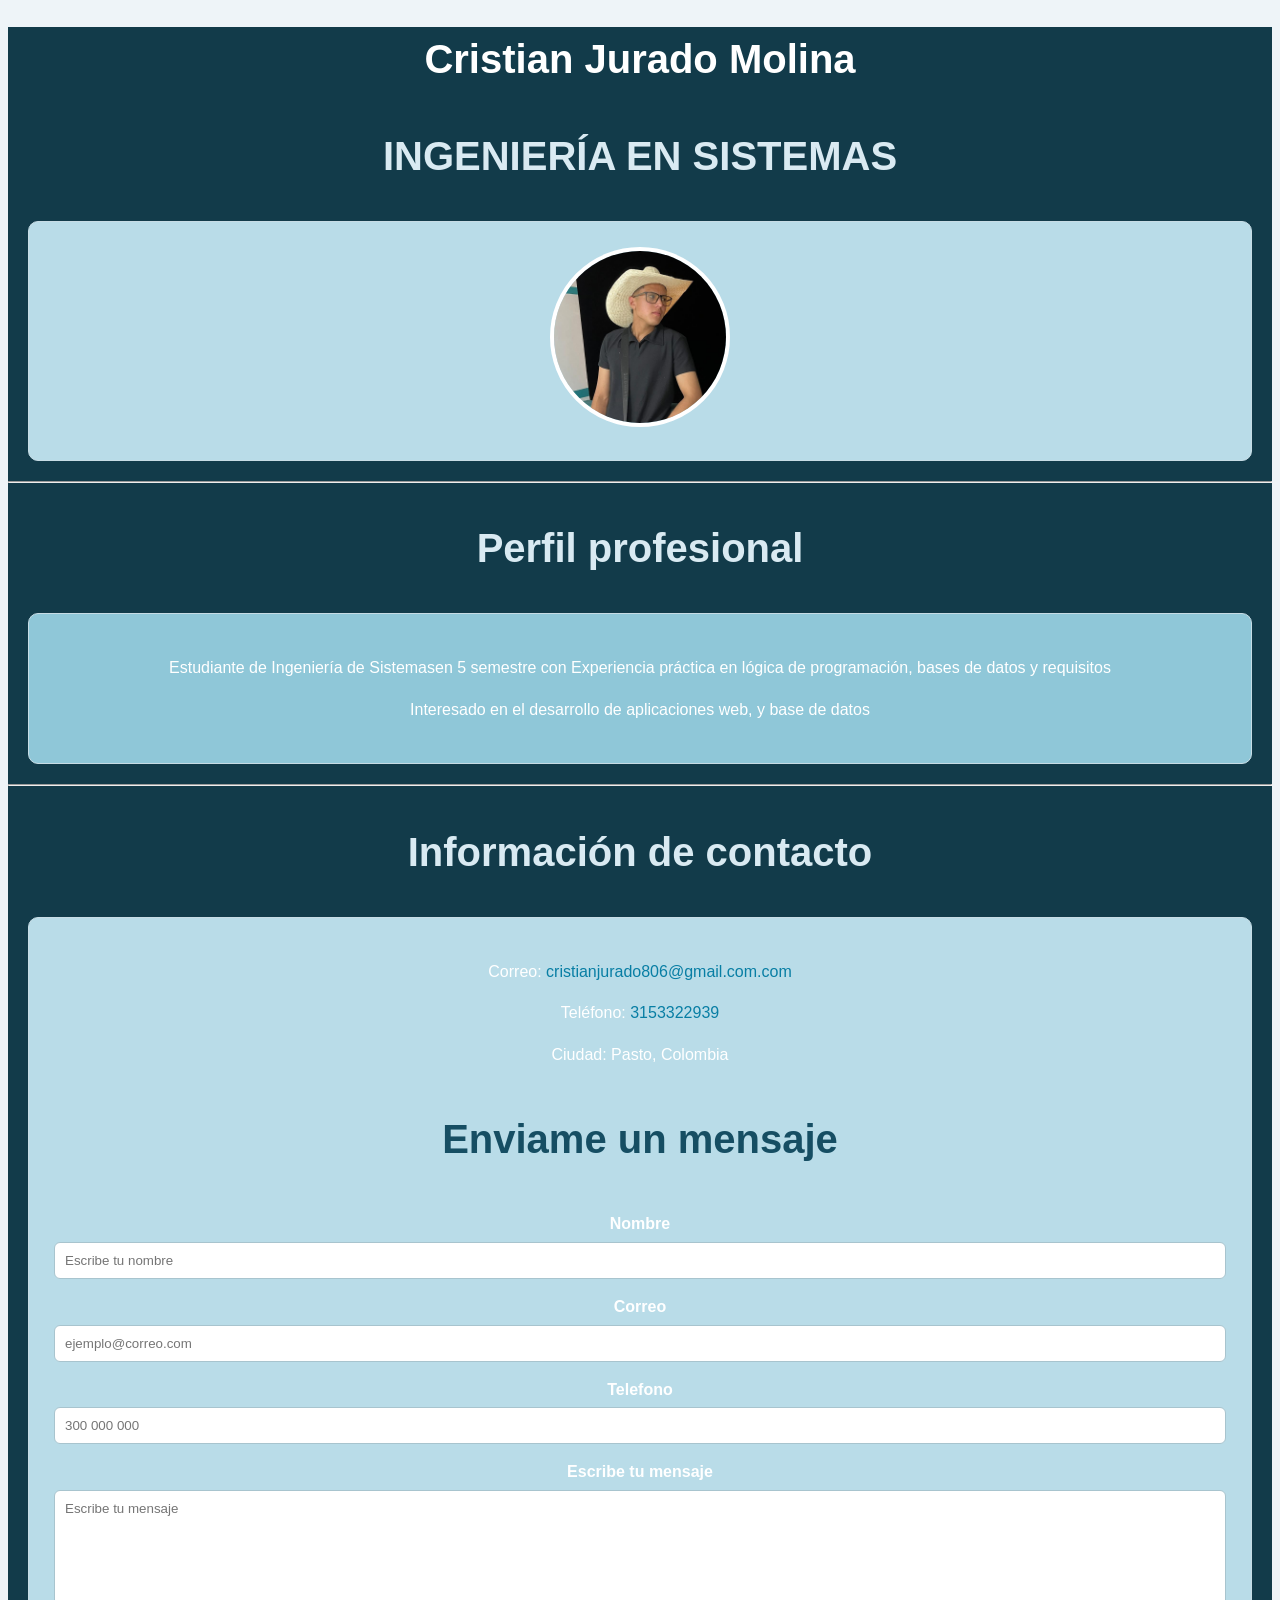
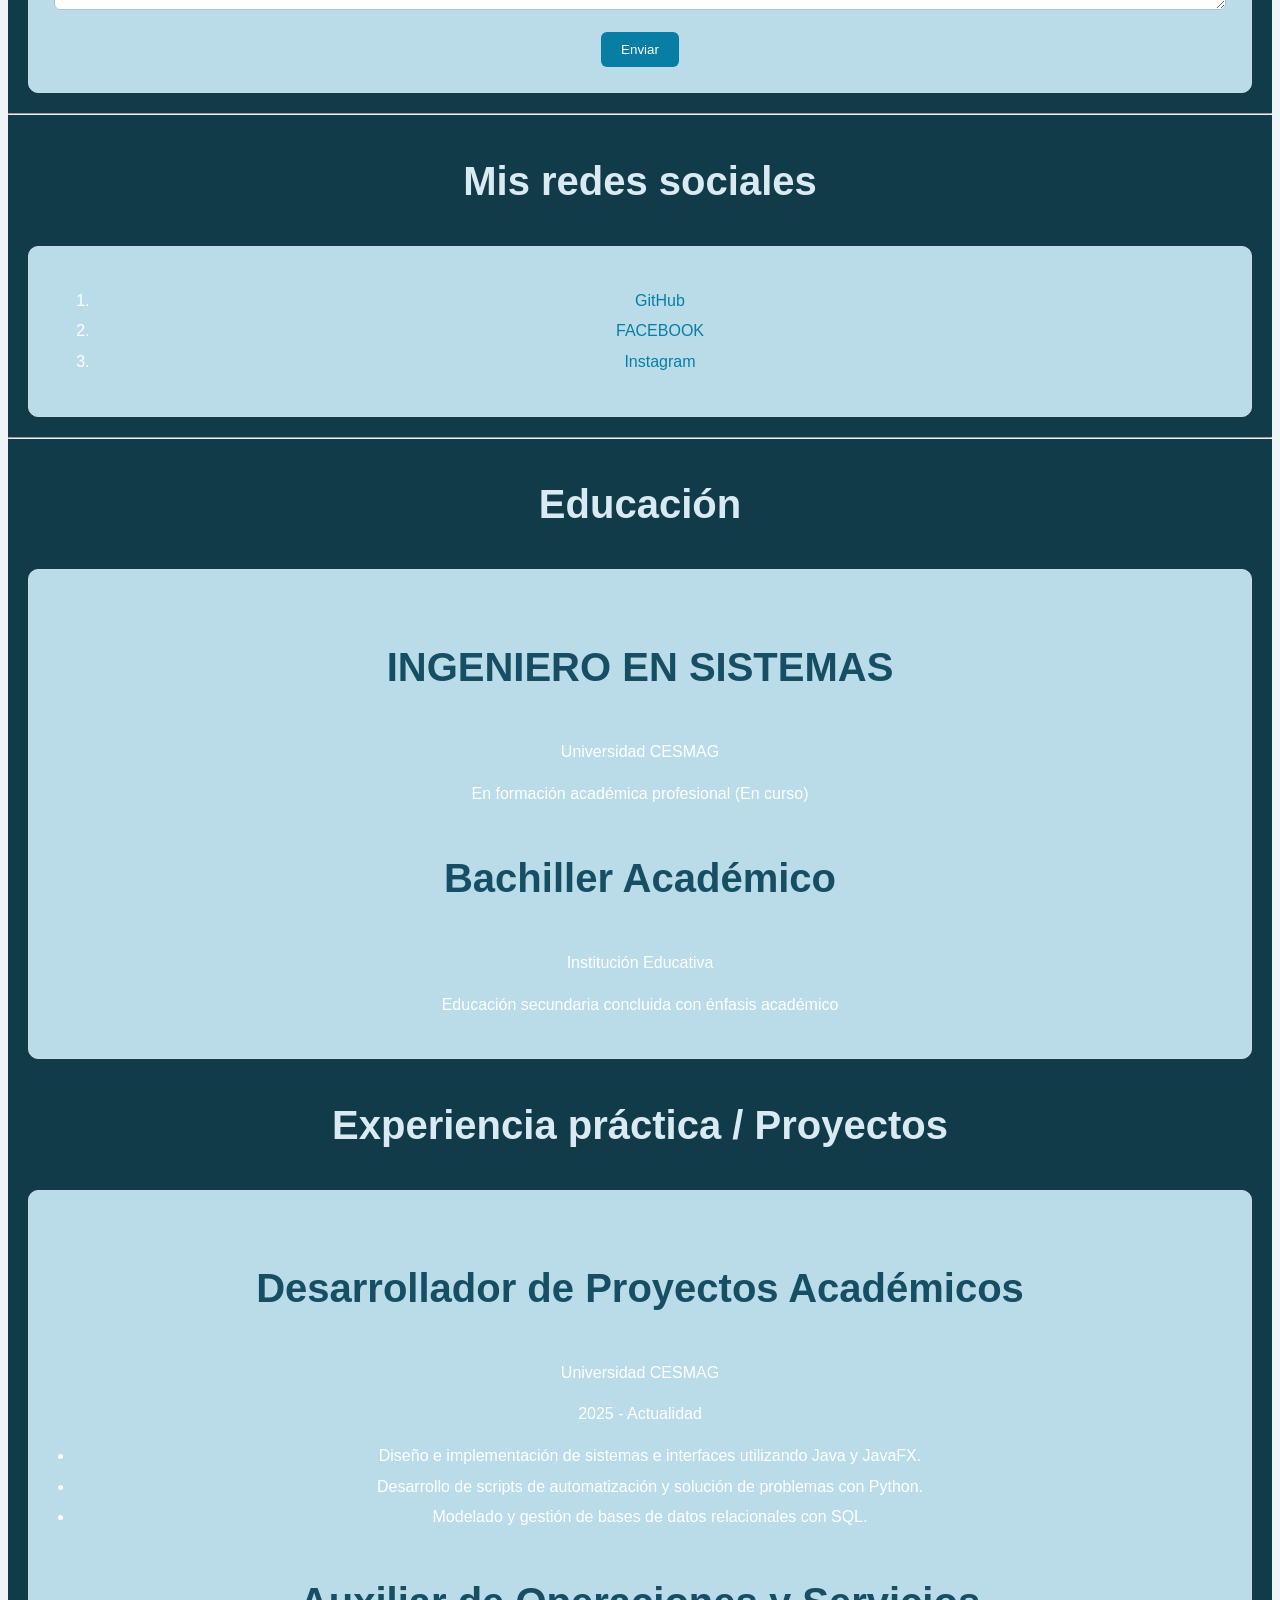
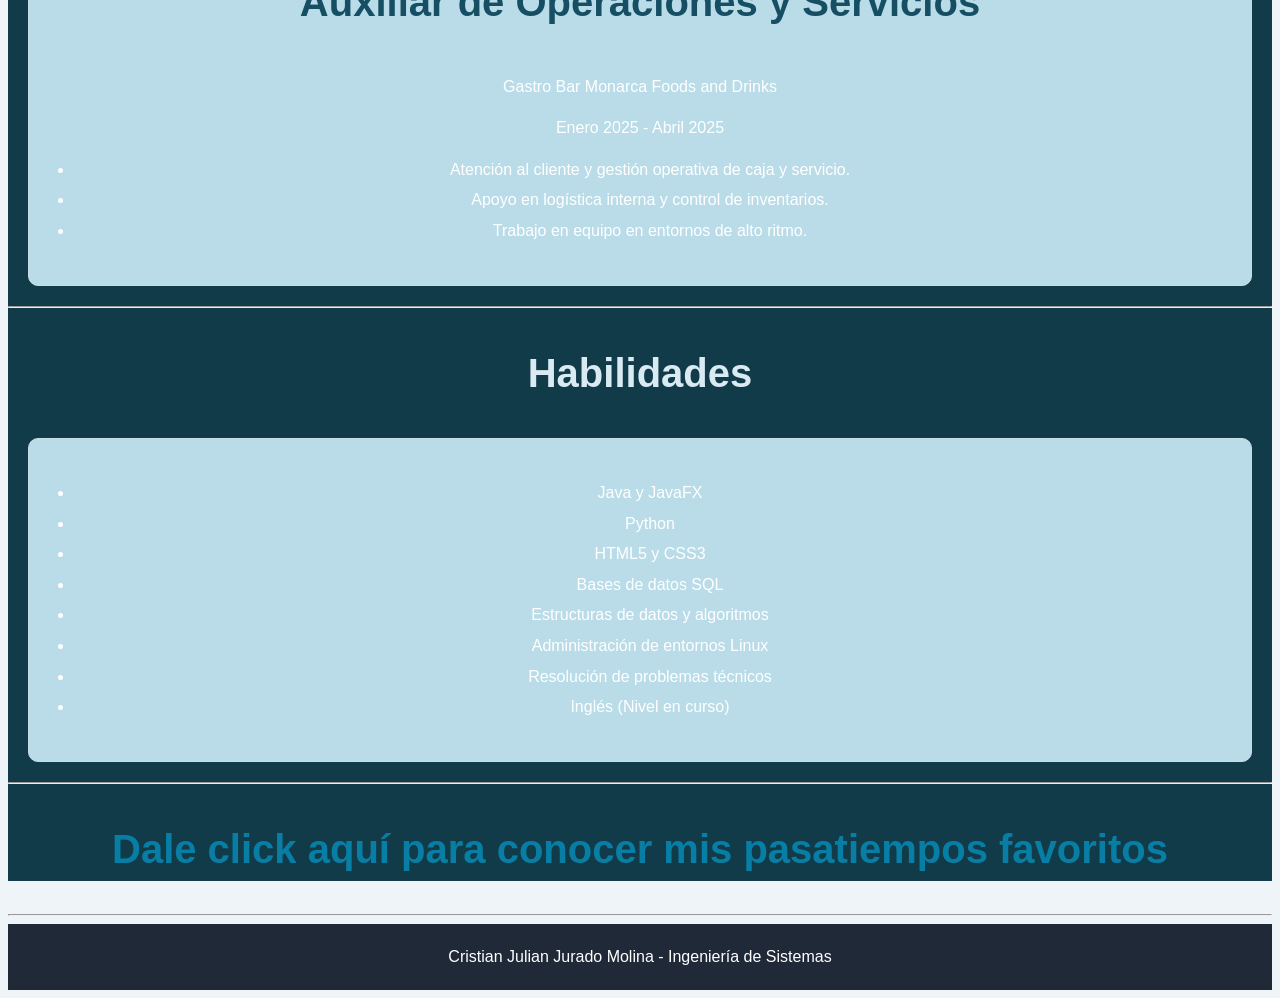
<file: index.html>
<!DOCTYPE html>
<html lang="es">

<head>


    <meta charset="UTF-8" />
    <meta name="viewport" content="width=device-width, initial-scale=1.0" />
    <link rel="stylesheet" href="css/styles.css">


    <title>MI HOJA DE VIDA</title>

</head>

<body>
    <main>
        <header>
                <h1>Cristian Jurado Molina</h1>

                <h2>INGENIERÍA EN SISTEMAS</h2>
                <section class="seccion" id="informacion">
                    <img src="img/cris.jpeg" alt="Fotografía de Cristian Jurado" width="200">
                    
            </section>
            <hr>


   <!-- Perfil profesional -->
    <h2>Perfil profesional</h2>
   <section class="seccion" id="perfil">
    <p>
      Estudiante de Ingeniería de Sistemasen 5 semestre con
      Experiencia práctica en lógica de programación, bases de datos y requisitos 
    </p>

    <p>
      Interesado en el desarrollo de aplicaciones web, y base de datos
    </p>
  </section>

  <hr>

      <!-- Información de contacto -->
    <h2>Información de contacto</h2>

  <section class="seccion" id="contacto">
    <p>Correo:
       <a href="mailto:cristianjurado806@gmail.com">cristianjurado806@gmail.com.com</a>
      </p>
    <p>Teléfono:
      <a href="tel:+315 332 2939">3153322939</a>
    </p>
    <p>Ciudad: Pasto, Colombia</p>
    <h3>Enviame un mensaje</h3>
    <form action="">
    <label for="nombre">Nombre</label>
    <input type="text" id="nombre" name="nombre" placeholder="Escribe tu nombre" required>

    <label for="correo">Correo</label>
    <input type="email" id="correo" name="correo" placeholder="ejemplo@correo.com" required>


    <label for="telefono">Telefono</label>
    <input type="tel" id="telefono" name="telefono" placeholder="300 000 000" required>


     <label for="mensaje">Escribe tu mensaje</label>
     <textarea name="mensaje" id="mensaje" placeholder="Escribe tu mensaje" required ></textarea>

     <button type="submit">Enviar</button>

    </form>
 </section>
    <hr>
   
    <!-- Redes sociales -->
    <h2>Mis redes sociales</h2>

 <section class="seccion" id="redes">

    <ol>
      <li>
        <a href="https://github.com/" target="_blank">GitHub</a>
      </li>
      <li>
        <a href="https://www.FACEBOOK.com/" target="_blank">FACEBOOK</a>
      </li>
      <li>
        <a href="https://www.instagram.com/" target="_blank">Instagram</a>
      </li>
    </ol>

</section>

  <hr>


  <div>
    <!-- Educación -->
      <h2>Educación</h2>
<section class="seccion" id="educacion">
      <div>
        <h3>INGENIERO EN SISTEMAS </h3>
        <p>Universidad CESMAG</p>
        <p>En formación académica profesional (En curso)</p>
      </div>

      <div>
        <h3>Bachiller Académico</h3>
        <p>Institución Educativa</p>
        <p>Educación secundaria concluida con énfasis académico</p>
      </div>
</section>

  <!-- Experiencia profesional -->
      <h2>Experiencia práctica / Proyectos</h2>

       <section class="seccion" id="experiencia">
      <div>
        <h3>Desarrollador de Proyectos Académicos</h3>
        <p>Universidad CESMAG</p>
        <p>2025 - Actualidad</p>
        <ul>
          <li>Diseño e implementación de sistemas e interfaces utilizando Java y JavaFX.</li>
          <li>Desarrollo de scripts de automatización y solución de problemas con Python.</li>
          <li>Modelado y gestión de bases de datos relacionales con SQL.</li>
        </ul>
      </div>

      <div>
        <h3>Auxiliar de Operaciones y Servicios</h3>
        <p>Gastro Bar Monarca Foods and Drinks</p>
        <p>Enero 2025 - Abril 2025</p>
        <ul>
          <li>Atención al cliente y gestión operativa de caja y servicio.</li>
          <li>Apoyo en logística interna y control de inventarios.</li>
          <li>Trabajo en equipo en entornos de alto ritmo.</li>
        </ul>
      </div>
  </div>
</section>

  <hr>

    <h2>Habilidades</h2>
     <section class="seccion" id="habilidades">
    <ul>
      <li>Java y JavaFX</li>
      <li>Python</li>
      <li>HTML5 y CSS3</li>
      <li>Bases de datos SQL</li>
      <li>Estructuras de datos y algoritmos</li>
      <li>Administración de entornos Linux</li>
      <li>Resolución de problemas técnicos</li>
      <li>Inglés (Nivel en curso)</li>
    </ul>
</section>

  <hr>
  <!-- Pasatiempos -->
        <section class="section" id="pasatiempos">

    <h2>
      <a href="pasatiempofavoritos.html">
        Dale click aquí para conocer mis pasatiempos favoritos
      </a>
    </h2>

   </section>

  </main>

    <hr>

    <!-- Pie de página -->
    <footer class="footer" id="pie-pagina">

        <p>
            Cristian Julian Jurado Molina - Ingeniería de Sistemas
        </p>

    </footer>

</body>

</html>
</file>
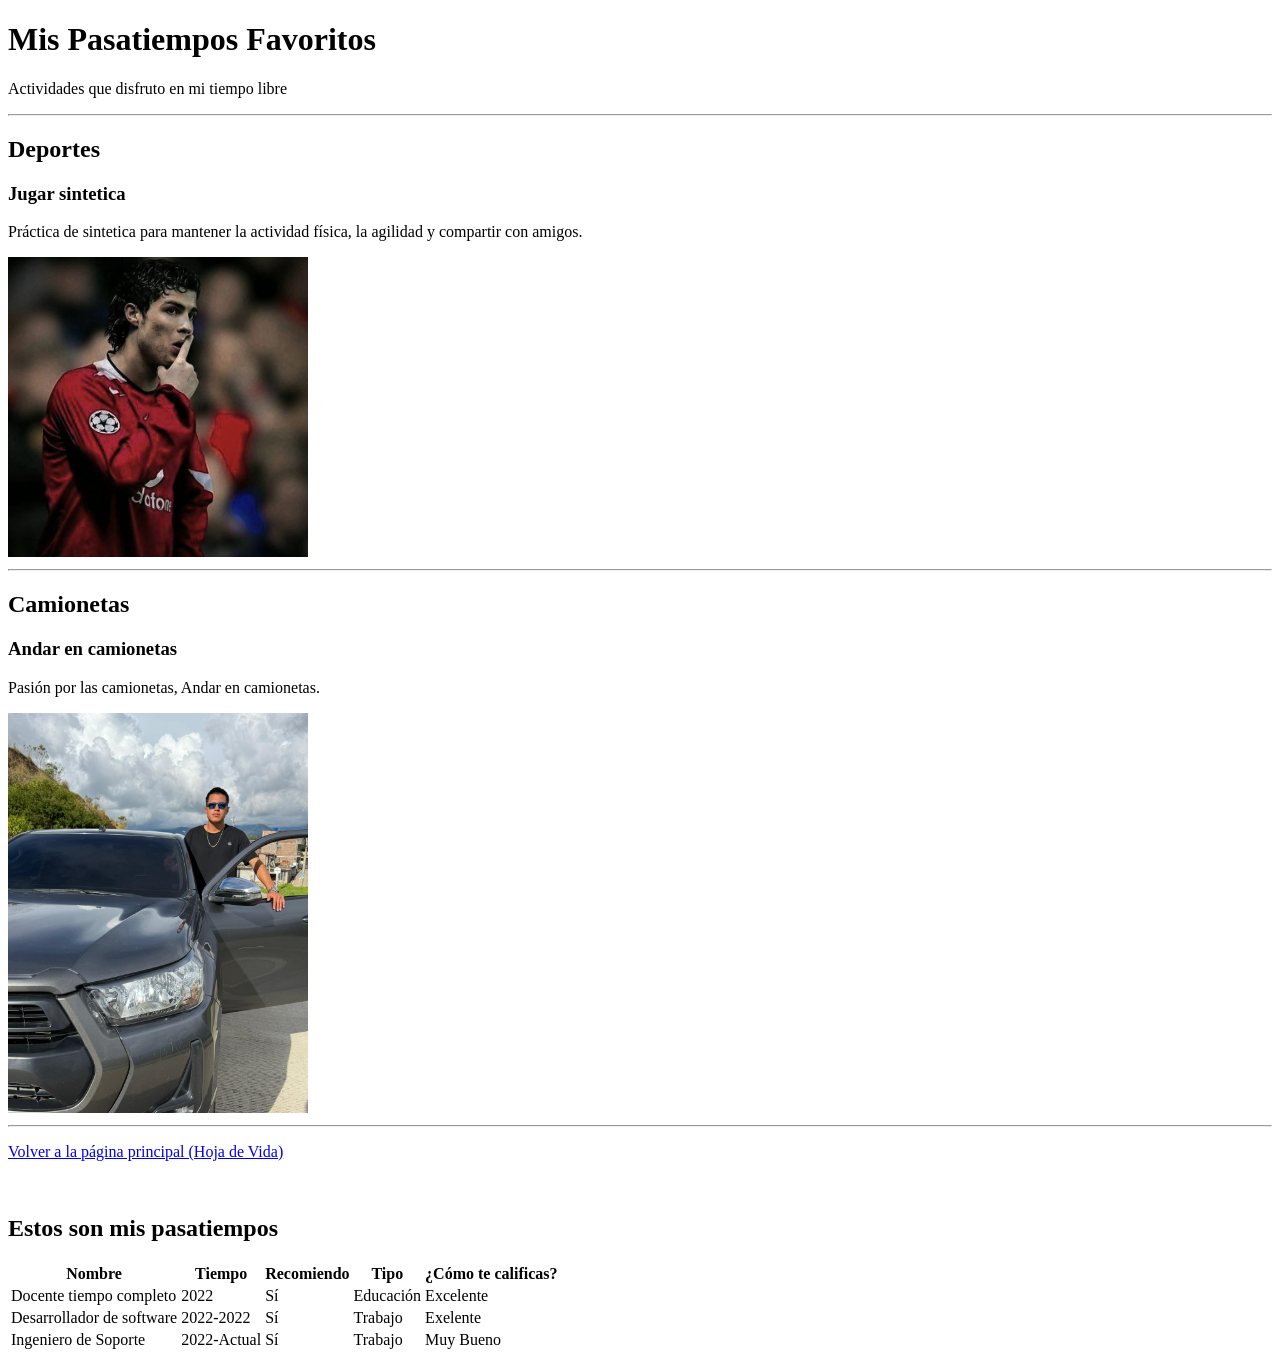
<file: pasatiempofavoritos.html>
<!DOCTYPE html>
<html lang="es">

<head>
  <meta charset="UTF-8">
  <meta name="viewport" content="width=device-width, initial-scale=1.0">
  <title>Pasatiempos - Cristian Jurado</title>
</head>

<body>

  <header>
    <h1>Mis Pasatiempos Favoritos</h1>
    <p>Actividades que disfruto en mi tiempo libre</p>
  </header>

  <hr>

  <div>
    <section>
      <h2>Deportes</h2>
      <div>
        <h3>Jugar sintetica</h3>
        <p>Práctica de sintetica para mantener la actividad física, la agilidad y compartir con amigos.</p>
        <img src="img/cr7777.jpeg"  width="300">
      </div>
    </section>

    <hr>

    <section>
      <h2>Camionetas</h2>
      <div>
        <h3>Andar en camionetas</h3>
        <p>Pasión por las camionetas, Andar en camionetas.</p>
        <img src="img/camioneta.jpeg" alt="andar en camioneta" width="300">
      </div>
    </section>
  </div>

  <hr>

  <footer>
    <p>
      <a href="index.html">
        Volver a la página principal (Hoja de Vida)
      </a>
    </p>
  </footer>

</body>
<br>
<h2>Estos son mis pasatiempos</h2>
<table>
    <thead>
        <tr>
            <th>Nombre</th>
            <th>Tiempo</th>
            <th>Recomiendo</th>
            <th>Tipo</th>
            <th>¿Cómo te calificas?</th>
        </tr>
    </thead>

    <tbody>
        <tr>
            <td>Docente tiempo completo</td>
            <td>2022</td>
            <td>Sí</td>
            <td>Educación</td>
            <td>Excelente</td>
        </tr>

        <tr>
            <td>Desarrollador de software</td>
            <td>2022-2022</td>
            <td>Sí</td>
            <td>Trabajo</td>
            <td>Exelente</td>
        </tr>

        <tr>
            <td>Ingeniero de Soporte</td>
            <td>2022-Actual</td>
            <td>Sí</td>
            <td>Trabajo</td>
            <td> Muy Bueno</td>
        </tr>
    </tbody>
    
</table>
</html>
</html>
</file>
<file: css/styles.css>
body {
    background-color: #eef4f8;
    color: #263238;
    font-family: Arial, sans-serif;
    line-height: 1.6;
}

* {
    box-sizing: border-box;
}

h1 {
    color: white;
    font-size: 40px;
}

h2 {
    color: #d9eaf2;
    font-size: 40px;
}

h3 {
    color: #164e63;
    font-size: 40px;
}

p {
    line-height: 1.6;
}

.seccion {
    background-color: white;
    padding: 25px;
    margin: 20px;
    border: 1px solid #c7dce5;
    border-radius: 10px;
}

.seccion h2 {
    margin-top: 0;
}

.seccion {
    background-color: #b9dce8;
}

#perfil {
    background-color: #8fc7d8;
}

header {
    background-color: #123b4a;
    color: white;
    text-align: center;
}

header h1 {
    color: white;
    font-size: 40px;
}

header h2 {
    color: #d9eaf2;
    font-size: 40px;
}

header img {
    width: 180px;
    height: 180px;
    border-radius: 50%;
    object-fit: cover;
    border: 4px solid white;
}

a {
    color: #087ea4;
    text-decoration: none;
}

a:hover {
    text-decoration: underline;
}

ul {
    padding-left: 20px;
}

li {
    margin-bottom: 5px;
}

form {
    margin-top: 20px;
}

label {
    display: block;
    margin-bottom: 5px;
    font-weight: bold;
}

input,
textarea {
    width: 100%;
    padding: 10px;
    margin-bottom: 15px;
    border: 1px solid #a8c4ce;
    border-radius: 6px;
    font-family: inherit;
}

textarea {
    min-height: 120px;
    resize: vertical;
}

button {
    background-color: #087ea4;
    color: white;
    border: none;
    padding: 10px 20px;
    border-radius: 6px;
    cursor: pointer;
}

table {
    width: 100%;
    border-collapse: collapse;
}

th,
td {
    border: 1px solid #c7dce5;
    padding: 10px;
    text-align: left;
}

th {
    background-color: #123b4a;
    color: white;
}

.proyecto {
    background-color: #f5fafc;
    padding: 15px;
    margin-bottom: 15px;
    border: 1px solid #d4e5eb;
    border-radius: 8px;
}

.experiencia {
    background-color: #f5fafc;
    padding: 15px;
    margin-bottom: 15px;
    border: 1px solid #d4e5eb;
    border-radius: 8px;
}

.formacion {
    background-color: #f5fafc;
    padding: 15px;
    margin-bottom: 15px;
    border: 1px solid #d4e5eb;
    border-radius: 8px;
}

footer {
    background-color: #1f2937;
    color: white;
    text-align: center;
    padding: 20px;
}

footer p {
    margin: 0;
}
</file>
